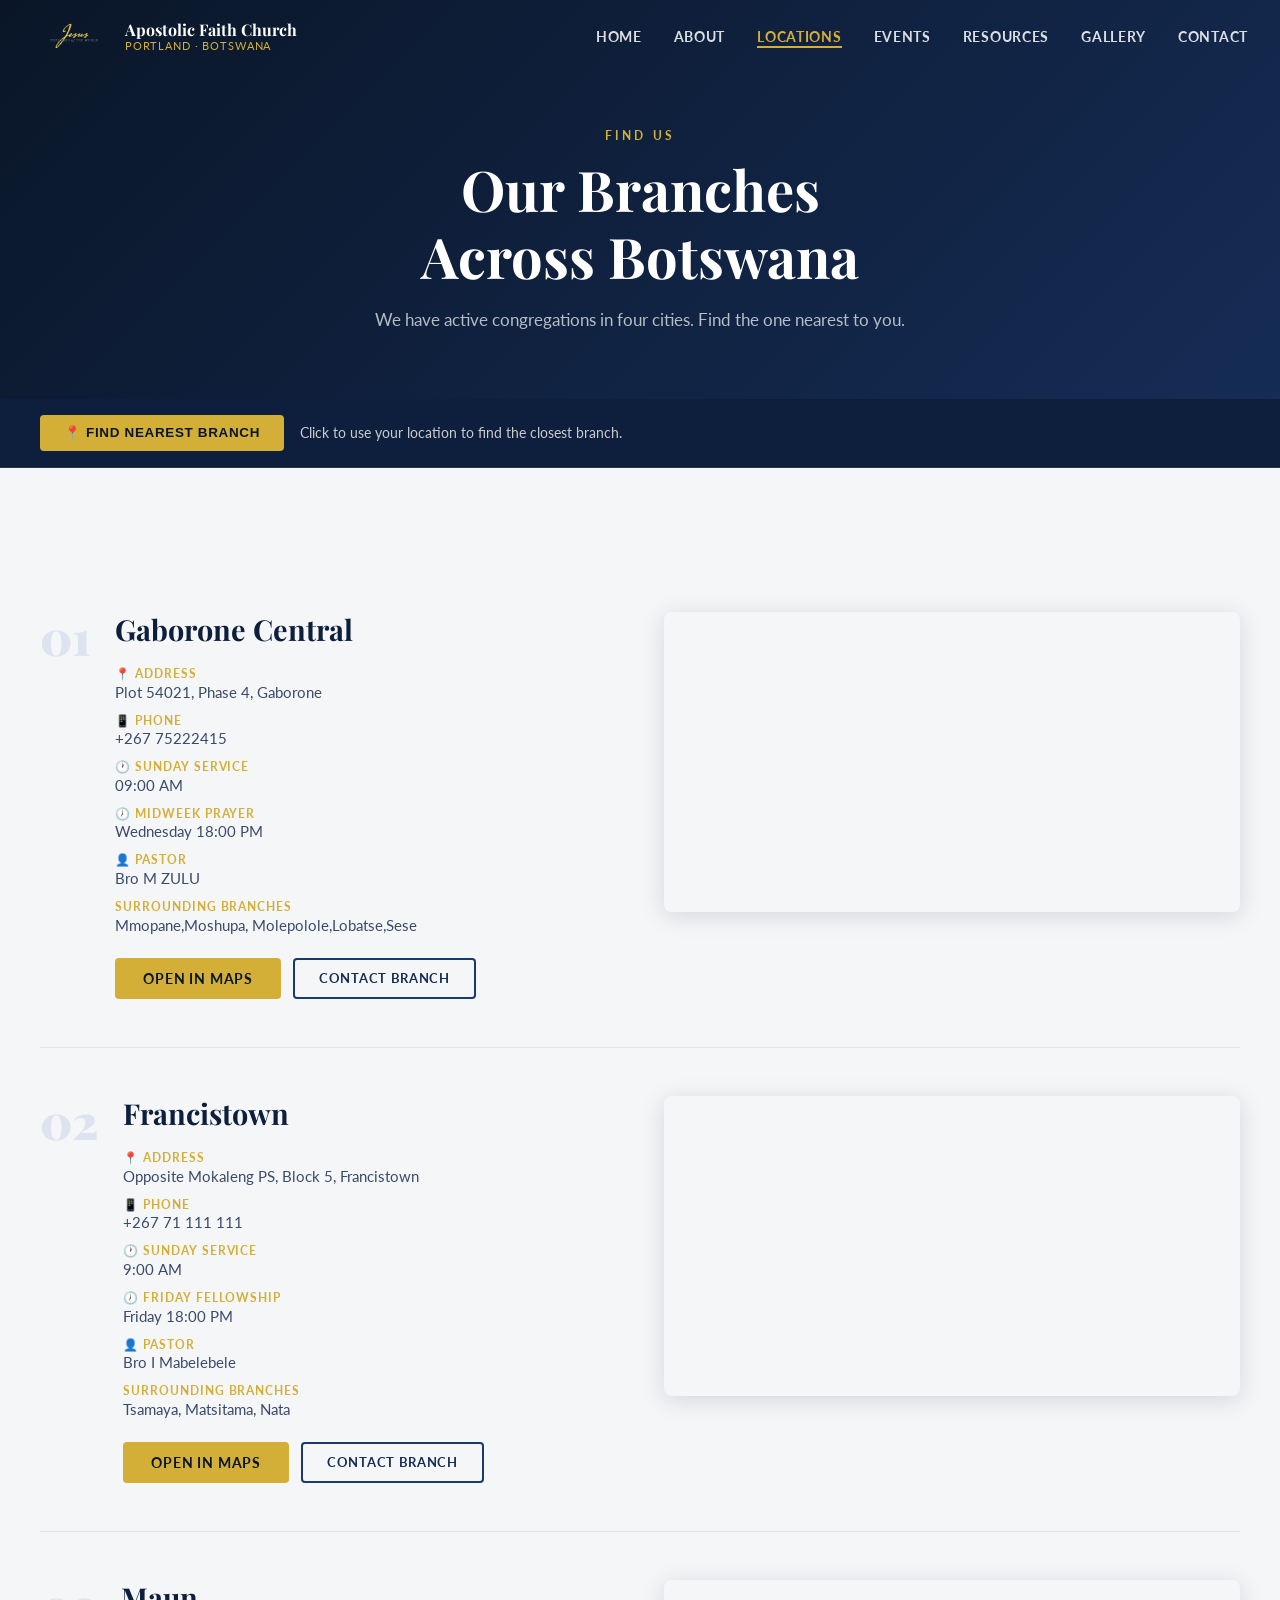
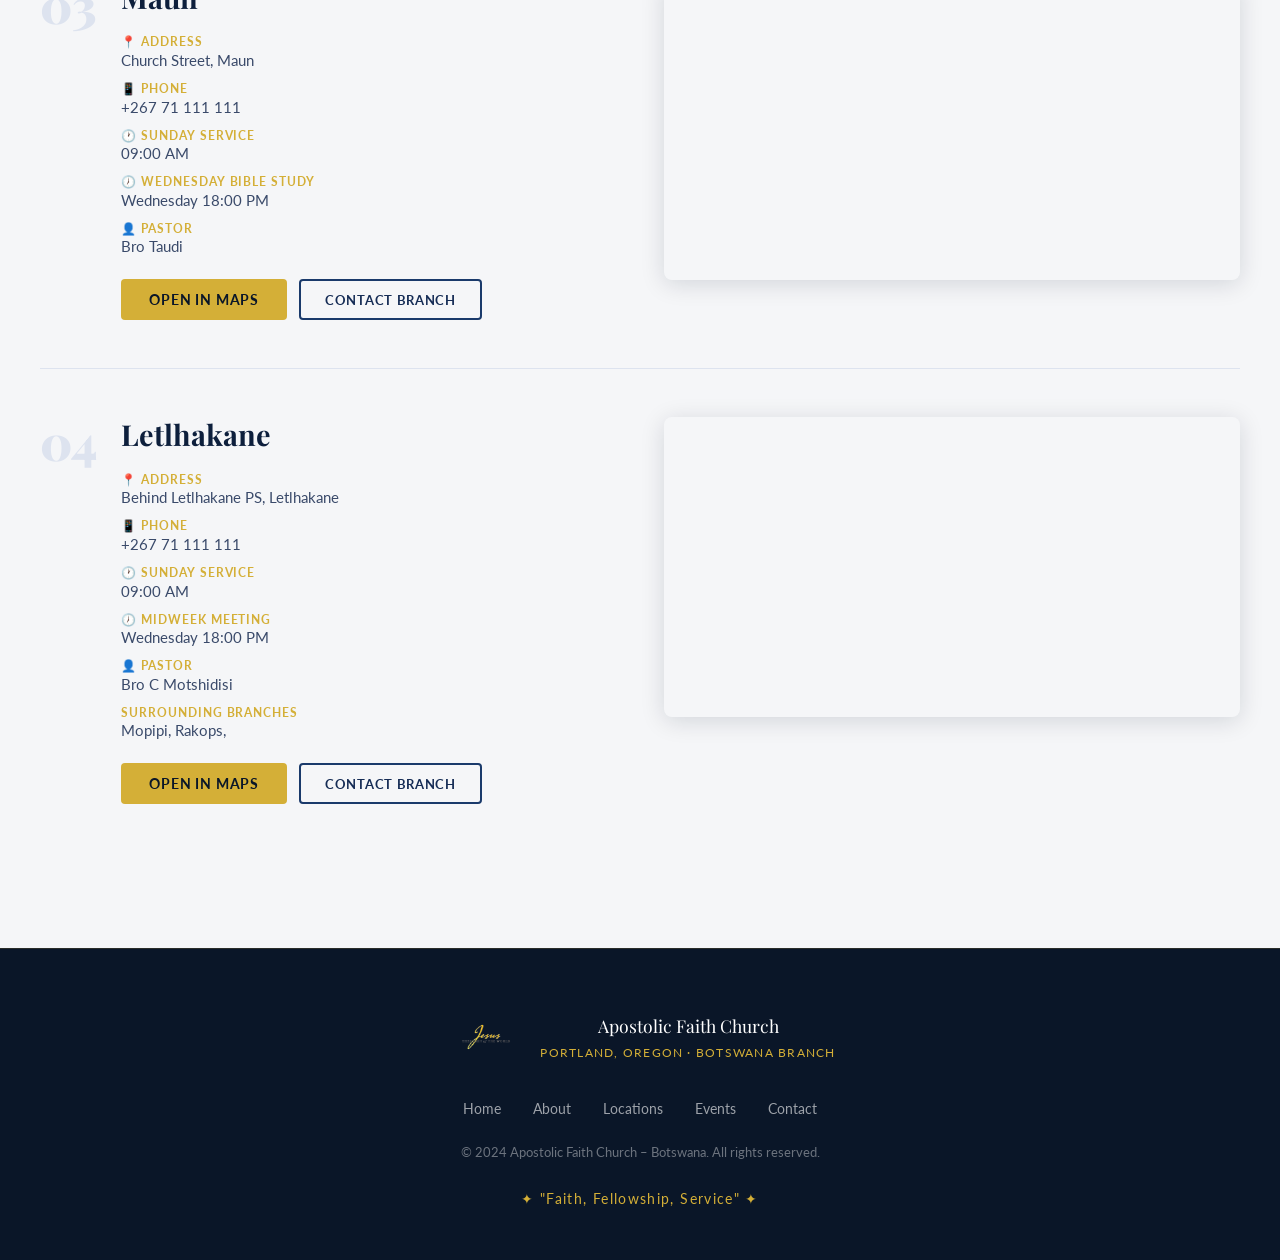
<file: afcbotswana/afcbotswana-main/AFCBW/locations.html>
<!DOCTYPE html>
<html lang="en">
<head>
  <meta charset="UTF-8" />
  <meta name="viewport" content="width=device-width, initial-scale=1.0" />
  <title>Branch Locations – AFC Botswana</title>
  <link rel="preconnect" href="https://fonts.googleapis.com" />
  <link rel="preconnect" href="https://fonts.gstatic.com" crossorigin />
  <link href="https://fonts.googleapis.com/css2?family=Playfair+Display:ital,wght@0,700;0,900;1,700&family=Lato:wght@300;400;700&display=swap" rel="stylesheet" />
  <link rel="stylesheet" href="css/style.css" />
</head>
<body>

<!-- NAV -->
<header id="navbar">
  <div class="nav-inner">
    <a href="index.html" class="nav-brand">
      <div class="logo-icon logo-icon-sm">
  <img src="css/images/logo1.png" alt="Jesus The Light of The World" />
</div>
      <div class="nav-brand-text">
        <span class="brand-name">Apostolic Faith Church</span>
        <span class="brand-sub">Portland · Botswana</span>
      </div>
    </a>
    <button class="hamburger" id="hamburger" aria-label="Menu">
      <span></span><span></span><span></span>
    </button>
    <nav class="nav-links" id="navLinks">
      <a href="index.html">Home</a>
      <a href="index.html#about">About</a>
      <a href="locations.html" class="active">Locations</a>
      <a href="index.html#events">Events</a>
      <a href="index.html#resources">Resources</a>
      <a href="index.html#gallery">Gallery</a>
      <a href="index.html#contact">Contact</a>
    </nav>
  </div>
</header>

<!-- PAGE HERO -->
<div class="page-hero">
  <div class="page-hero-content">
    <div class="section-label light">Find Us</div>
    <h1 class="page-hero-title">Our Branches<br>Across Botswana</h1>
    <p>We have active congregations in four cities. Find the one nearest to you.</p>
  </div>
</div>

<!-- GEOLOCATION NOTICE -->
<div class="geo-bar" id="geoBar">
  <div class="container" style="display:flex;align-items:center;gap:1rem;flex-wrap:wrap;">
    <button class="btn-gold" onclick="getUserLocation()">📍 Find Nearest Branch</button>
    <p id="geoStatus" style="margin:0;font-size:.9rem;color:#ccc;">Click to use your location to find the closest branch.</p>
  </div>
</div>

<!-- BRANCHES -->
<section class="section section-light">
  <div class="container">
    <div class="branches-list" id="branchesList">

      <!-- GABORONE -->
      <div class="branch-block" id="branch-gaborone" data-lat="-24.6282" data-lng="25.9245">
        <div class="branch-info">
          <div class="branch-number">01</div>
          <div class="branch-details">
            <h2>Gaborone Central</h2>
            <div class="branch-meta-grid">
              <div class="branch-meta-item">
                <span class="meta-label">📍 Address</span>
                <span>Plot 54021, Phase 4, Gaborone</span>
              </div>
              <div class="branch-meta-item">
                <span class="meta-label">📱 Phone</span>
                <span>+267 75222415</span>
              </div>
              <div class="branch-meta-item">
                <span class="meta-label">🕐 Sunday Service</span>
                <span>09:00 AM</span>
              </div>
              <div class="branch-meta-item">
                <span class="meta-label">🕖 Midweek Prayer</span>
                <span>Wednesday 18:00 PM</span>
              </div>
              <div class="branch-meta-item">
                <span class="meta-label">👤 PASTOR </span>
                <span>Bro M ZULU</span>
              </div>
                <div class="branch-meta-item">
                <span class="meta-label">SURROUNDING BRANCHES</span>
                <span>Mmopane,Moshupa, Molepolole,Lobatse,Sese</span>
              </div>
            </div>
            <div class="branch-actions">
              <a href="https://maps.google.com/?q=-24.6282,25.9245" target="_blank" class="btn-primary">Open in Maps</a>
              <a href="index.html#contact" class="btn-outline-dark">Contact Branch</a>
            </div>
          </div>
        </div>
        <div class="branch-map">
          <iframe
            title="Gaborone Central Branch"
            src="https://maps.google.com/maps?q=-24.6282,25.9245&z=14&output=embed"
            width="100%" height="300" style="border:0;border-radius:8px;" allowfullscreen="" loading="lazy">
          </iframe>
        </div>
      </div>

      <div class="branch-divider"></div>

      <!-- FRANCISTOWN -->
      <div class="branch-block" id="branch-francistown" data-lat="-21.1719" data-lng="27.4974">
        <div class="branch-info">
          <div class="branch-number">02</div>
          <div class="branch-details">
            <h2>Francistown</h2>
            <div class="branch-meta-grid">
              <div class="branch-meta-item">
                <span class="meta-label">📍 Address</span>
                <span>Opposite Mokaleng PS, Block 5, Francistown</span>
              </div>
              <div class="branch-meta-item">
                <span class="meta-label">📱 Phone</span>
                <span>+267 71 111 111</span>
              </div>
              <div class="branch-meta-item">
                <span class="meta-label">🕐 Sunday Service</span>
                <span>9:00 AM</span>
              </div>
              <div class="branch-meta-item">
                <span class="meta-label">🕖 Friday Fellowship</span>
                <span>Friday 18:00 PM</span>
              </div>
              <div class="branch-meta-item">
                <span class="meta-label">👤 Pastor </span>
                <span>Bro I Mabelebele</span>
              </div>
              <div class="branch-meta-item">
                <span class="meta-label">SURROUNDING BRANCHES</span>
                <span>Tsamaya, Matsitama, Nata</span>
              </div>
            </div>
            <div class="branch-actions">
              <a href="https://maps.google.com/?q=-21.1719,27.4974" target="_blank" class="btn-primary">Open in Maps</a>
              <a href="index.html#contact" class="btn-outline-dark">Contact Branch</a>
            </div>
          </div>
        </div>
        <div class="branch-map">
          <iframe
            title="Francistown Branch"
            src="https://maps.google.com/maps?q=-21.1719,27.4974&z=14&output=embed"
            width="100%" height="300" style="border:0;border-radius:8px;" allowfullscreen="" loading="lazy">
          </iframe>
        </div>
      </div>

      <div class="branch-divider"></div>

      <!-- MAUN -->
      <div class="branch-block" id="branch-maun" data-lat="-19.9833" data-lng="23.4167">
        <div class="branch-info">
          <div class="branch-number">03</div>
          <div class="branch-details">
            <h2>Maun</h2>
            <div class="branch-meta-grid">
              <div class="branch-meta-item">
                <span class="meta-label">📍 Address</span>
                <span>Church Street, Maun</span>
              </div>
              <div class="branch-meta-item">
                <span class="meta-label">📱 Phone</span>
                <span>+267 71 111 111</span>
              </div>
              <div class="branch-meta-item">
                <span class="meta-label">🕐 Sunday Service</span>
                <span>09:00 AM</span>
              </div>
              <div class="branch-meta-item">
                <span class="meta-label">🕖 Wednesday Bible Study</span>
                <span>Wednesday 18:00 PM</span>
              </div>
              <div class="branch-meta-item">
                <span class="meta-label">👤 Pastor </span>
                <span>Bro Taudi </span>
              </div>
            </div>
            <div class="branch-actions">
              <a href="https://maps.google.com/?q=-19.9833,23.4167" target="_blank" class="btn-primary">Open in Maps</a>
              <a href="index.html#contact" class="btn-outline-dark">Contact Branch</a>
            </div>
          </div>
        </div>
        <div class="branch-map">
          <iframe
            title="Maun Branch"
            src="https://maps.google.com/maps?q=-19.9833,23.4167&z=14&output=embed"
            width="100%" height="300" style="border:0;border-radius:8px;" allowfullscreen="" loading="lazy">
          </iframe>
        </div>
      </div>

      <div class="branch-divider"></div>

      <!-- LETLHAKANE -->
      <div class="branch-block" id="branch-letlhakane" data-lat="-21.4167" data-lng="25.5833">
        <div class="branch-info">
          <div class="branch-number">04</div>
          <div class="branch-details">
            <h2>Letlhakane</h2>
            <div class="branch-meta-grid">
              <div class="branch-meta-item">
                <span class="meta-label">📍 Address</span>
                <span>Behind Letlhakane PS, Letlhakane</span>
              </div>
              <div class="branch-meta-item">
                <span class="meta-label">📱 Phone</span>
                <span>+267 71 111 111</span>
              </div>
              <div class="branch-meta-item">
                <span class="meta-label">🕐 Sunday Service</span>
                <span>09:00 AM</span>
              </div>
              <div class="branch-meta-item">
                <span class="meta-label">🕖 Midweek Meeting</span>
                <span>Wednesday 18:00 PM</span>
              </div>
              <div class="branch-meta-item">
                <span class="meta-label">👤 Pastor </span>
                <span>Bro C Motshidisi</span>
              </div>
              <div class="branch-meta-item">
                <span class="meta-label">SURROUNDING BRANCHES</span>
                <span>Mopipi, Rakops, </span>
              </div>
            </div>
            <div class="branch-actions">
              <a href="https://maps.google.com/?q=-21.4167,25.5833" target="_blank" class="btn-primary">Open in Maps</a>
              <a href="index.html#contact" class="btn-outline-dark">Contact Branch</a>
            </div>
          </div>
        </div>
        <div class="branch-map">
          <iframe
            title="Letlhakane Branch"
            src="https://maps.google.com/maps?q=-17.8252,25.1656&z=14&output=embed"
            width="100%" height="300" style="border:0;border-radius:8px;" allowfullscreen="" loading="lazy">
          </iframe>
        </div>
      </div>

    </div><!-- /branchesList -->
  </div>
</section>

<!-- FOOTER -->
<footer class="footer">
  <div class="container footer-inner">
    <div class="footer-brand">
    <div class="logo-icon logo-icon-sm">
  <img src="css/images/logo1.png" alt="Jesus The Light of The World" />
</div>
      <div>
        <p class="footer-church-name">Apostolic Faith Church</p>
        <p class="footer-sub">Portland, Oregon · Botswana Branch</p>
      </div>
    </div>
    <div class="footer-links">
      <a href="index.html">Home</a>
      <a href="index.html#about">About</a>
      <a href="locations.html">Locations</a>
      <a href="index.html#events">Events</a>
      <a href="index.html#contact">Contact</a>
    </div>
    <p class="footer-copy">© 2024 Apostolic Faith Church – Botswana. All rights reserved.</p>
    <p class="footer-motto">✦ "Faith, Fellowship, Service" ✦</p>
  </div>
</footer>

<div id="toast" class="toast"></div>
<script src="js/data.js"></script>
<script src="js/locations.js"></script>
</body>
</html>
</file>
<file: afcbotswana/afcbotswana-main/AFCBW/css/style.css>
/* ============================================================
   AFCO BOTSWANA — MAIN STYLES
   Theme: Navy Blue / Gold / White — Refined & Dignified
   ============================================================ */

:root {
  --navy-900: #0a1628;
  --navy-800: #0d1f3c;
  --navy-700: #102447;
  --navy-600: #152c55;
  --navy-500: #1a3a6b;
  --navy-400: #2551a0;
  --gold: #D4AF37;
  --gold-light: #f0d060;
  --white: #ffffff;
  --off-white: #f5f6f8;
  --light-bg: #eef1f7;
  --mid-bg: #dde3ef;
  --text-dark: #0d1626;
  --text-mid: #3a4a6a;
  --text-light: #7a8aaa;
  --border: rgba(255,255,255,0.08);
  --radius: 10px;
  --shadow: 0 4px 24px rgba(10,22,40,0.14);
  --shadow-lg: 0 8px 40px rgba(10,22,40,0.22);
}

*, *::before, *::after { box-sizing: border-box; margin: 0; padding: 0; }

html { scroll-behavior: smooth; }

body {
  font-family: 'Lato', sans-serif;
  color: var(--text-dark);
  background: var(--off-white);
  overflow-x: hidden;
}

/* ---- TYPOGRAPHY ---- */
h1, h2, h3 { font-family: 'Playfair Display', serif; line-height: 1.2; }
p { line-height: 1.75; }
a { text-decoration: none; color: inherit; }

/* ============================================================
   NAVBAR
   ============================================================ */
#navbar {
  position: fixed;
  top: 0; left: 0; right: 0;
  z-index: 1000;
  background: transparent;
  transition: background 0.4s, box-shadow 0.4s;
  padding: 0 2rem;
}
#navbar.scrolled {
  background: var(--navy-900);
  box-shadow: 0 2px 20px rgba(0,0,0,0.3);
}
.nav-inner {
  max-width: 1280px;
  margin: 0 auto;
  display: flex;
  align-items: center;
  justify-content: space-between;
  height: 72px;
}
.nav-brand {
  display: flex;
  align-items: center;
  gap: 0.8rem;
}
.logo-icon {
  height: 90px;
  width: auto;
  flex-shrink: 0;
}
.logo-icon img {
  height: 100%;
  width: auto;
  object-fit: contain;
  mix-blend-mode: lighten; /* removes white background on dark surfaces */
}
.logo-icon svg { width: 100%; height: 100%; }
.logo-icon svg { width: 100%; height: 100%; }
.logo-icon-sm {
  height: 80px;
  width: auto;
}
.nav-brand-text { display: flex; flex-direction: column; }
.brand-name { font-family: 'Playfair Display', serif; font-size: 1rem; font-weight: 700; color: #fff; line-height: 1.2; }
.brand-sub { font-size: 0.68rem; color: var(--gold); letter-spacing: 0.08em; text-transform: uppercase; }

.nav-links {
  display: flex;
  align-items: center;
  gap: 2rem;
}
.nav-links a {
  color: rgba(255,255,255,0.85);
  font-size: 0.88rem;
  font-weight: 700;
  letter-spacing: 0.05em;
  text-transform: uppercase;
  transition: color 0.2s;
  position: relative;
}
.nav-links a::after {
  content: '';
  position: absolute;
  bottom: -3px; left: 0;
  width: 0; height: 2px;
  background: var(--gold);
  transition: width 0.3s;
}
.nav-links a:hover,
.nav-links a.active { color: var(--gold); }
.nav-links a:hover::after,
.nav-links a.active::after { width: 100%; }

.hamburger {
  display: none;
  flex-direction: column;
  gap: 5px;
  cursor: pointer;
  background: none;
  border: none;
  padding: 4px;
}
.hamburger span {
  display: block;
  width: 24px; height: 2px;
  background: #fff;
  transition: all 0.3s;
}

/* ============================================================
   BUTTONS
   ============================================================ */
.btn-primary {
  display: inline-block;
  padding: 0.75rem 1.75rem;
  background: var(--gold);
  color: var(--navy-900);
  font-family: 'Lato', sans-serif;
  font-weight: 700;
  font-size: 0.88rem;
  letter-spacing: 0.06em;
  text-transform: uppercase;
  border: none;
  border-radius: 4px;
  cursor: pointer;
  transition: background 0.25s, transform 0.2s;
}
.btn-primary:hover { background: var(--gold-light); transform: translateY(-1px); }
.btn-outline {
  display: inline-block;
  padding: 0.75rem 1.75rem;
  border: 2px solid rgba(255,255,255,0.6);
  color: #fff;
  font-family: 'Lato', sans-serif;
  font-weight: 700;
  font-size: 0.88rem;
  letter-spacing: 0.06em;
  text-transform: uppercase;
  border-radius: 4px;
  cursor: pointer;
  transition: border-color 0.25s;
}
.btn-outline:hover { border-color: var(--gold); background: rgba(212,175,55,0.1); }
.btn-outline-dark {
  display: inline-block;
  padding: 0.65rem 1.5rem;
  border: 2px solid var(--navy-500);
  color: var(--navy-600);
  font-weight: 700;
  font-size: 0.84rem;
  letter-spacing: 0.05em;
  text-transform: uppercase;
  border-radius: 4px;
  cursor: pointer;
  transition: all 0.2s;
}
.btn-outline-dark:hover { background: var(--navy-600); color: #fff; }
.btn-gold {
  display: inline-block;
  padding: 0.65rem 1.5rem;
  background: var(--gold);
  color: var(--navy-900);
  font-weight: 700;
  font-size: 0.84rem;
  letter-spacing: 0.05em;
  text-transform: uppercase;
  border: none;
  border-radius: 4px;
  cursor: pointer;
  
}
.btn-gold:hover { background: var(--gold-light); }

/* ============================================================
   HERO
   ============================================================ */
.hero {
  min-height: 100vh;
  background: 
    linear-gradient(135deg, rgba(10,22,40,0.55) 0%, rgba(21,44,85,0.50) 60%, rgba(26,58,107,0.40) 100%),
    url('images/homescreen.jpg') center/cover no-repeat;
  display: flex;
  align-items: center;
  justify-content: space-between;
  padding: 100px 6vw 4rem;
  position: relative;
  overflow: hidden;
}
.hero::before {
  content: '';
  position: absolute;
  bottom: 0; left: 0; right: 0;
  height: 120px;
  background: linear-gradient(to bottom, transparent, var(--off-white));
  pointer-events: none;
}
.hero-bg-overlay {
  position: absolute;
  inset: 0;
  background: radial-gradient(ellipse at 70% 50%, rgba(212,175,55,0.06) 0%, transparent 70%);
  pointer-events: none;
}
.hero-content {
  flex: 1;
  max-width: 640px;
  animation: fadeUp 0.8s ease both;
}
.hero-eyebrow {
  font-size: 0.85rem;
  font-weight: 700;
  letter-spacing: 0.25em;
  text-transform: uppercase;
  color: var(--gold);
  margin-bottom: 1rem;
}
.hero-title {
  font-size: clamp(2.8rem, 6vw, 5rem);
  color: #fff;
  line-height: 1.08;
  margin-bottom: 1.5rem;
}
.hero-title em { color: var(--gold); font-style: italic; }
.hero-verse {
  font-size: 1.05rem;
  color: rgba(255,255,255,0.8);
  font-style: italic;
  border-left: 3px solid var(--gold);
  padding-left: 1rem;
  margin-bottom: 2.5rem;
  max-width: 520px;
  line-height: 1.6;
}
.hero-cta-group { display: flex; gap: 1rem; flex-wrap: wrap; }

/* Hero event panel (desktop) */
.hero-event-panel {
  width: 320px;
  flex-shrink: 0;
  margin-left: 3rem;
  background: rgba(255,255,255,0.06);
  backdrop-filter: blur(10px);
  border: 1px solid rgba(212,175,55,0.25);
  border-radius: 12px;
  padding: 1.5rem;
  animation: fadeUp 0.9s 0.15s ease both;
}
.event-panel-header { margin-bottom: 1rem; }
.event-panel-tag {
  font-size: 0.75rem;
  font-weight: 700;
  letter-spacing: 0.15em;
  text-transform: uppercase;
  color: var(--gold);
  background: rgba(212,175,55,0.12);
  padding: 0.3rem 0.8rem;
  border-radius: 20px;
}
.no-event-placeholder {
  text-align: center;
  color: rgba(255,255,255,0.5);
  padding: 2rem 0;
}
.placeholder-cross { font-size: 2rem; margin-bottom: .75rem; }
.no-event-placeholder p { font-size: 0.9rem; line-height: 1.6; }

/* Event panel populated card */
.panel-event-card { cursor: pointer; }
.panel-event-card img {
  width: 100%; border-radius: 8px; margin-bottom: 1rem;
  max-height: 180px; object-fit: cover;
}
.panel-event-title { font-family: 'Playfair Display', serif; font-size: 1.1rem; color: #fff; margin-bottom: .5rem; }
.panel-event-date { font-size: 0.83rem; color: var(--gold); margin-bottom: .3rem; }
.panel-event-loc { font-size: 0.83rem; color: rgba(255,255,255,0.65); margin-bottom: 1rem; }

/* ---- Social Panel ---- */
.social-item {
  display: flex;
  align-items: flex-start;
  gap: 0.85rem;
  padding: 0.75rem 0;
}
.social-icon-wrap {
  width: 38px;
  height: 38px;
  border-radius: 8px;
  display: flex;
  align-items: center;
  justify-content: center;
  flex-shrink: 0;
}
.zoom-icon { background: rgba(45,140,255,0.15); color: #2d8cff; }
.fb-icon   { background: rgba(24,119,242,0.15);  color: #1877f2; }
.yt-icon   { background: rgba(255,0,0,0.15);     color: #ff0000; }
.social-info {
  display: flex;
  flex-direction: column;
  gap: 0.2rem;
  flex: 1;
}
.social-label {
  font-weight: 700;
  font-size: 0.88rem;
  color: #fff;
}
.social-detail {
  font-size: 0.78rem;
  color: rgba(255,255,255,0.6);
  line-height: 1.4;
}
.social-join-btn {
  display: inline-block;
  margin-top: 0.4rem;
  padding: 0.3rem 0.8rem;
  background: rgba(212,175,55,0.12);
  border: 1px solid rgba(212,175,55,0.35);
  color: var(--gold);
  font-size: 0.75rem;
  font-weight: 700;
  letter-spacing: 0.05em;
  text-transform: uppercase;
  border-radius: 4px;
  text-decoration: none;
  transition: background 0.2s;
  width: fit-content;
}
.social-join-btn:hover { background: rgba(212,175,55,0.25); }
.social-divider {
  height: 1px;
  background: rgba(255,255,255,0.08);
}


/* ============================================================
   TICKER
   ============================================================ */
.ticker-wrap {
  background: var(--navy-900);
  overflow: hidden;
  border-top: 1px solid rgba(212,175,55,0.15);
  border-bottom: 1px solid rgba(212,175,55,0.15);
  padding: 0.7rem 0;
  position: relative;
  z-index: 1;
}
.ticker-track {
  display: flex;
  gap: 4rem;
  white-space: nowrap;
  animation: ticker 30s linear infinite;
}
.ticker-track span {
  font-size: 0.82rem;
  font-weight: 700;
  letter-spacing: 0.06em;
  text-transform: uppercase;
  color: var(--gold);
}
@keyframes ticker {
  from { transform: translateX(0); }
  to { transform: translateX(-50%); }
}

/* ============================================================
   SECTIONS
   ============================================================ */
.section { padding: 6rem 2rem; }
.section-light { background: var(--off-white); }
.section-mid { background: var(--light-bg); }
.section-dark { background: var(--navy-800); }
.container { max-width: 1200px; margin: 0 auto; }
.section-label {
  font-size: 0.78rem;
  font-weight: 700;
  letter-spacing: 0.25em;
  text-transform: uppercase;
  color: var(--navy-500);
  margin-bottom: 0.75rem;
}
.section-label.light { color: var(--gold); }
.section-title {
  font-size: clamp(2rem, 4vw, 3rem);
  color: var(--navy-800);
  margin-bottom: 2.5rem;
  line-height: 1.15;
}
.section-title.light { color: #fff; }

/* ============================================================
   ABOUT
   ============================================================ */
.about-grid {
  display: grid;
  grid-template-columns: 1fr 1fr;
  gap: 4rem;
  align-items: start;
}
.about-text p { color: var(--text-mid); font-size: 1.05rem; }
.about-pillars { display: flex; flex-direction: column; gap: 1.25rem; }
.pillar-card {
  background: #fff;
  border-radius: var(--radius);
  padding: 1.5rem;
  border-left: 4px solid var(--gold);
  box-shadow: var(--shadow);
  transition: transform 0.2s;
}
.pillar-card:hover { transform: translateX(4px); }
.pillar-icon { font-size: 1.5rem; margin-bottom: 0.5rem; }
.pillar-card h3 { font-size: 1.1rem; color: var(--navy-700); margin-bottom: 0.5rem; }
.pillar-card p { font-size: 0.93rem; color: var(--text-mid); }

/* ============================================================
   EVENTS
   ============================================================ */
.events-grid {
  display: grid;
  grid-template-columns: repeat(auto-fill, minmax(300px, 1fr));
  gap: 1.75rem;
}
.event-card {
  background: rgba(255,255,255,0.06);
  border: 1px solid rgba(255,255,255,0.1);
  border-radius: var(--radius);
  padding: 1.75rem;
  transition: transform 0.2s, border-color 0.2s;
  cursor: pointer;
}
.event-card:hover { transform: translateY(-4px); border-color: var(--gold); }
.event-card-poster {
  width: 100%;
  aspect-ratio: 16 / 9;
  object-fit: cover;
  border-radius: 10px;
  margin-bottom: 1rem;
  background: rgba(255,255,255,0.08);
}
.event-card-date {
  font-size: 0.78rem;
  font-weight: 700;
  letter-spacing: 0.12em;
  text-transform: uppercase;
  color: var(--gold);
  margin-bottom: 0.75rem;
}
.event-card h3 { font-size: 1.2rem; color: #fff; margin-bottom: 0.75rem; }
.event-card-loc { font-size: 0.88rem; color: rgba(255,255,255,0.65); margin-bottom: 1rem; }
.event-card p { font-size: 0.9rem; color: rgba(255,255,255,0.7); line-height: 1.6; margin-bottom: 1.25rem; }
.event-card .btn-primary { font-size: 0.82rem; padding: 0.6rem 1.25rem; }
.no-events-msg { text-align: center; padding: 3rem; color: rgba(255,255,255,0.6); }
.no-events-msg a { color: var(--gold); text-decoration: underline; }

/* ============================================================
   RESOURCES
   ============================================================ */
.resources-grid {
  display: grid;
  grid-template-columns: repeat(auto-fill, minmax(280px, 1fr));
  gap: 1.5rem;
}
.resource-card {
  background: #fff;
  border-radius: var(--radius);
  padding: 2rem 1.75rem;
  border-top: 4px solid var(--navy-500);
  box-shadow: var(--shadow);
  transition: transform 0.2s, box-shadow 0.2s;
}
.resource-card:hover { transform: translateY(-3px); box-shadow: var(--shadow-lg); }
.resource-icon { font-size: 2rem; margin-bottom: 1rem; }
.resource-card h3 { font-size: 1.1rem; color: var(--navy-700); margin-bottom: 0.6rem; }
.resource-card p { font-size: 0.9rem; color: var(--text-mid); margin-bottom: 1rem; }
.resource-link {
  font-size: 0.85rem;
  font-weight: 700;
  color: var(--navy-500);
  text-decoration: none;
  letter-spacing: 0.04em;
  transition: color 0.2s;
}
.resource-link:hover { color: var(--gold); }

/* ============================================================
   GALLERY
   ============================================================ */
   .gallery-grid {
    display: grid;
    grid-template-columns: repeat(auto-fill, minmax(240px, 1fr));
    gap: 1rem;
    margin-bottom: 1.5rem;
  }
  .gallery-tile {
    border-radius: var(--radius);
    overflow: hidden;
    aspect-ratio: 4/3;
    animation: fadeUp 0.6s var(--delay, 0s) ease both;
    position: relative;
  }
  .gallery-tile img {
    width: 100%;
    height: 100%;
    object-fit: cover;
    display: block;
    transition: transform 0.4s ease;
  }
  .gallery-tile:hover img {
    transform: scale(1.06);
  }
  .gallery-caption {
    position: absolute;
    bottom: 0; left: 0; right: 0;
    background: linear-gradient(to top, rgba(10,22,40,0.85), transparent);
    color: #fff;
    font-size: 0.88rem;
    font-weight: 700;
    letter-spacing: 0.08em;
    text-transform: uppercase;
    padding: 1.5rem 1rem 0.9rem;
    transform: translateY(100%);
    transition: transform 0.35s ease;
  }
  .gallery-tile:hover .gallery-caption {
    transform: translateY(0);
  }
  .gallery-note { font-size: 0.88rem; color: var(--text-light); text-align: center; }
  .gallery-note a { color: var(--navy-500); font-weight: 700; }

/* ============================================================
   CONTACT
   ============================================================ */
.contact-grid {
  display: grid;
  grid-template-columns: 1fr 1.4fr;
  gap: 4rem;
  align-items: start;
}
.contact-info h3 { font-size: 1.3rem; color: var(--navy-800); margin-bottom: 1.5rem; }
.contact-item {
  display: flex;
  align-items: flex-start;
  gap: 1rem;
  margin-bottom: 1.5rem;
}
.contact-icon { font-size: 1.4rem; flex-shrink: 0; margin-top: 2px; }
.contact-item strong { display: block; font-size: 0.82rem; text-transform: uppercase; letter-spacing: 0.08em; color: var(--navy-500); margin-bottom: 0.2rem; }
.contact-item p { font-size: 0.95rem; color: var(--text-mid); }

.contact-form { background: #fff; border-radius: var(--radius); padding: 2.5rem; box-shadow: var(--shadow); }
.contact-form h3 { font-size: 1.3rem; color: var(--navy-800); margin-bottom: 1.5rem; }
.form-group { margin-bottom: 1.25rem; }
.form-group label { display: block; font-size: 0.82rem; font-weight: 700; text-transform: uppercase; letter-spacing: 0.07em; color: var(--navy-600); margin-bottom: 0.4rem; }
.form-group input,
.form-group textarea,
.form-group select {
  width: 100%;
  padding: 0.75rem 1rem;
  border: 1.5px solid #dde3ef;
  border-radius: 6px;
  font-family: 'Lato', sans-serif;
  font-size: 0.95rem;
  color: var(--text-dark);
  background: var(--off-white);
  transition: border-color 0.2s, box-shadow 0.2s;
}
.form-group input:focus,
.form-group textarea:focus,
.form-group select:focus {
  outline: none;
  border-color: var(--navy-500);
  box-shadow: 0 0 0 3px rgba(21,44,85,0.08);
  background: #fff;
}
.form-group textarea { resize: vertical; }

/* ============================================================
   FOOTER
   ============================================================ */
.footer {
  background: var(--navy-900);
  color: rgba(255,255,255,0.75);
  padding: 3rem 2rem;
  border-top: 1px solid rgba(212,175,55,0.15);
}
.footer-inner {
  display: flex;
  flex-direction: column;
  align-items: center;
  gap: 1.5rem;
  text-align: center;
}
.footer-brand { display: flex; align-items: center; gap: 1rem; }
.footer-church-name { font-family: 'Playfair Display', serif; font-size: 1.1rem; color: #fff; }
.footer-sub { font-size: 0.78rem; color: var(--gold); letter-spacing: 0.1em; text-transform: uppercase; }
.footer-links { display: flex; gap: 2rem; flex-wrap: wrap; justify-content: center; }
.footer-links a { font-size: 0.85rem; color: rgba(255,255,255,0.6); transition: color 0.2s; }
.footer-links a:hover { color: var(--gold); }
.footer-copy { font-size: 0.82rem; color: rgba(255,255,255,0.4); }
.footer-motto { font-size: 0.85rem; color: var(--gold); letter-spacing: 0.1em; }

/* ============================================================
   MODAL
   ============================================================ */
.modal-overlay {
  position: fixed;
  inset: 0;
  background: rgba(10,22,40,0.7);
  z-index: 2000;
  display: flex;
  align-items: center;
  justify-content: center;
  padding: 1rem;
  animation: fadeIn 0.2s ease;
}
.modal-box {
  background: #fff;
  border-radius: 12px;
  padding: 2.5rem;
  width: 100%;
  max-width: 520px;
  max-height: 90vh;
  overflow-y: auto;
  position: relative;
  animation: slideUp 0.3s ease;
}
.modal-box h2 { font-size: 1.5rem; color: var(--navy-800); margin-bottom: 1rem; }
.modal-close {
  position: absolute;
  top: 1.25rem; right: 1.25rem;
  background: none; border: none;
  font-size: 1.6rem; color: #aaa; cursor: pointer;
  line-height: 1; transition: color 0.2s;
}
.modal-close:hover { color: var(--text-dark); }
.modal-event-info {
  background: var(--light-bg);
  border-radius: 8px;
  padding: 1rem 1.25rem;
  margin-bottom: 1.5rem;
  font-size: 0.9rem;
  color: var(--text-mid);
  border-left: 4px solid var(--gold);
}
.modal-event-info strong { color: var(--navy-700); }

/* ============================================================
   TOAST
   ============================================================ */
.toast {
  position: fixed;
  bottom: 2rem; right: 2rem;
  background: var(--navy-800);
  color: #fff;
  padding: 1rem 1.5rem;
  border-radius: 8px;
  font-size: 0.9rem;
  border-left: 4px solid var(--gold);
  box-shadow: var(--shadow-lg);
  z-index: 9999;
  display: none;
  max-width: 360px;
  animation: slideIn 0.3s ease;
}
.toast.show { display: block; }
.toast.error { border-left-color: #e05252; }
.toast.success { border-left-color: #34c675; }

/* ============================================================
   LOCATIONS PAGE
   ============================================================ */
.page-hero {
  background: linear-gradient(135deg, var(--navy-900) 0%, var(--navy-600) 100%);
  padding: 8rem 2rem 4rem;
  text-align: center;
}
.page-hero-content { max-width: 600px; margin: 0 auto; }
.page-hero-title {
  font-size: clamp(2.2rem, 5vw, 3.5rem);
  color: #fff;
  margin-bottom: 1rem;
}
.page-hero p { color: rgba(255,255,255,0.7); font-size: 1.05rem; }

.geo-bar {
  background: var(--navy-800);
  padding: 1rem 2rem;
  border-bottom: 1px solid rgba(212,175,55,0.15);
}

.branches-list { display: flex; flex-direction: column; gap: 0; }
.branch-block {
  padding: 3rem 0;
  display: grid;
  grid-template-columns: 1fr 1fr;
  gap: 3rem;
  align-items: start;
}
.branch-divider { height: 1px; background: var(--mid-bg); }
.branch-info { display: flex; gap: 1.5rem; }
.branch-number {
  font-family: 'Playfair Display', serif;
  font-size: 3rem;
  font-weight: 900;
  color: var(--mid-bg);
  line-height: 1;
  flex-shrink: 0;
}
.branch-details h2 { font-size: 1.8rem; color: var(--navy-800); margin-bottom: 1.25rem; }
.branch-meta-grid { display: flex; flex-direction: column; gap: 0.75rem; margin-bottom: 1.5rem; }
.branch-meta-item { display: flex; flex-direction: column; }
.meta-label { font-size: 0.75rem; font-weight: 700; text-transform: uppercase; letter-spacing: 0.08em; color: var(--gold); margin-bottom: 0.1rem; }
.branch-meta-item span:last-child { font-size: 0.93rem; color: var(--text-mid); }
.branch-actions { display: flex; gap: 0.75rem; flex-wrap: wrap; }
.branch-map iframe { box-shadow: var(--shadow); }

/* Nearest branch highlight */
.branch-block.nearest {
  background: linear-gradient(135deg, #fefcee, var(--off-white));
  border-radius: var(--radius);
  padding: 2rem;
  box-shadow: 0 0 0 2px var(--gold);
  position: relative;
}
.nearest-badge {
  position: absolute;
  top: -12px; left: 2rem;
  background: var(--gold);
  color: var(--navy-900);
  font-size: 0.72rem;
  font-weight: 700;
  letter-spacing: 0.1em;
  text-transform: uppercase;
  padding: 0.3rem 1rem;
  border-radius: 20px;
}

/* ============================================================
   ANIMATIONS
   ============================================================ */
@keyframes fadeUp {
  from { opacity: 0; transform: translateY(20px); }
  to { opacity: 1; transform: translateY(0); }
}
@keyframes fadeIn {
  from { opacity: 0; }
  to { opacity: 1; }
}
@keyframes slideUp {
  from { opacity: 0; transform: translateY(30px); }
  to { opacity: 1; transform: translateY(0); }
}
@keyframes slideIn {
  from { opacity: 0; transform: translateX(40px); }
  to { opacity: 1; transform: translateX(0); }
}

/* ============================================================
   RESPONSIVE
   ============================================================ */
@media (max-width: 1024px) {
  .about-grid { grid-template-columns: 1fr; gap: 2.5rem; }
  .contact-grid { grid-template-columns: 1fr; gap: 2.5rem; }
  .hero-event-panel { display: none; }
  .branch-block { grid-template-columns: 1fr; gap: 2rem; }
}
@media (max-width: 768px) {
  .hero { padding: 90px 1.5rem 3rem; }
  .nav-links {
    display: none;
    position: fixed;
    top: 72px; left: 0; right: 0;
    background: var(--navy-900);
    flex-direction: column;
    align-items: center;
    padding: 2rem 0;
    gap: 1.5rem;
    border-top: 1px solid rgba(255,255,255,0.08);
  }
  .nav-links.open { display: flex; }
  .hamburger { display: flex; }
  .section { padding: 4rem 1.25rem; }
  .gallery-grid { grid-template-columns: repeat(2, 1fr); }
}
@media (max-width: 480px) {
  .hero-cta-group { flex-direction: column; }
  .gallery-grid { grid-template-columns: 1fr; }
  .branch-info { flex-direction: column; gap: .75rem; }
  .branch-number { font-size: 2rem; }
}


/* ═══════════════════════════════════
   CAMP DAYS COUNTDOWN (HERO)
═══════════════════════════════════ */
.hero-camp-countdown {
  margin-top: 2.5rem;
  display: inline-flex;
  align-items: center;
  gap: 1.25rem;
  background: rgba(10,22,40,0.45);
  backdrop-filter: blur(12px);
  -webkit-backdrop-filter: blur(12px);
  border: 1px solid rgba(212,175,55,0.3);
  border-radius: 14px;
  padding: 1rem 2rem;
}

.hero-cd-unit {
  display: flex;
  flex-direction: column;
  align-items: center;
  gap: 0.2rem;
}

.hero-cd-num {
  font-family: 'Playfair Display', serif;
  font-size: clamp(2.8rem, 6vw, 4.5rem);
  font-weight: 900;
  color: var(--gold);
  line-height: 1;
  font-variant-numeric: tabular-nums;
  transition: transform 0.2s, color 0.2s;
}

.hero-cd-num.tick {
  transform: scale(1.1);
  color: #f5d060;
}

.hero-cd-label {
  font-size: 0.65rem;
  font-weight: 700;
  text-transform: uppercase;
  letter-spacing: 0.15em;
  color: rgba(255,255,255,0.5);
}

.hero-cd-sep {
  font-family: 'Playfair Display', serif;
  font-size: 3rem;
  color: rgba(212,175,55,0.4);
  font-weight: 900;
  line-height: 1;
  margin-bottom: 1rem;
  animation: blink-sep 1s step-end infinite;
}

@keyframes blink-sep {
  0%, 100% { opacity: 1; }
  50% { opacity: 0.15; }
}

.hero-camp-tag {
  font-size: 0.68rem;
  font-weight: 700;
  text-transform: uppercase;
  letter-spacing: 0.14em;
  color: var(--gold);
  margin-bottom: 0.5rem;
  display: block;
}

.hero-camp-link {
  font-size: 0.72rem;
  font-weight: 700;
  text-transform: uppercase;
  letter-spacing: 0.1em;
  color: rgba(255,255,255,0.45);
  text-decoration: none;
  margin-top: 0.5rem;
  display: block;
  transition: color 0.2s;
}

.hero-camp-link:hover { color: var(--gold); }

@media (max-width: 768px) {
  .hero-camp-countdown {
    gap: 0.75rem;
    padding: 0.85rem 1.25rem;
  }
  .hero-cd-num { font-size: 2.2rem; }
  .hero-cd-sep { font-size: 2rem; }
}
</file>
